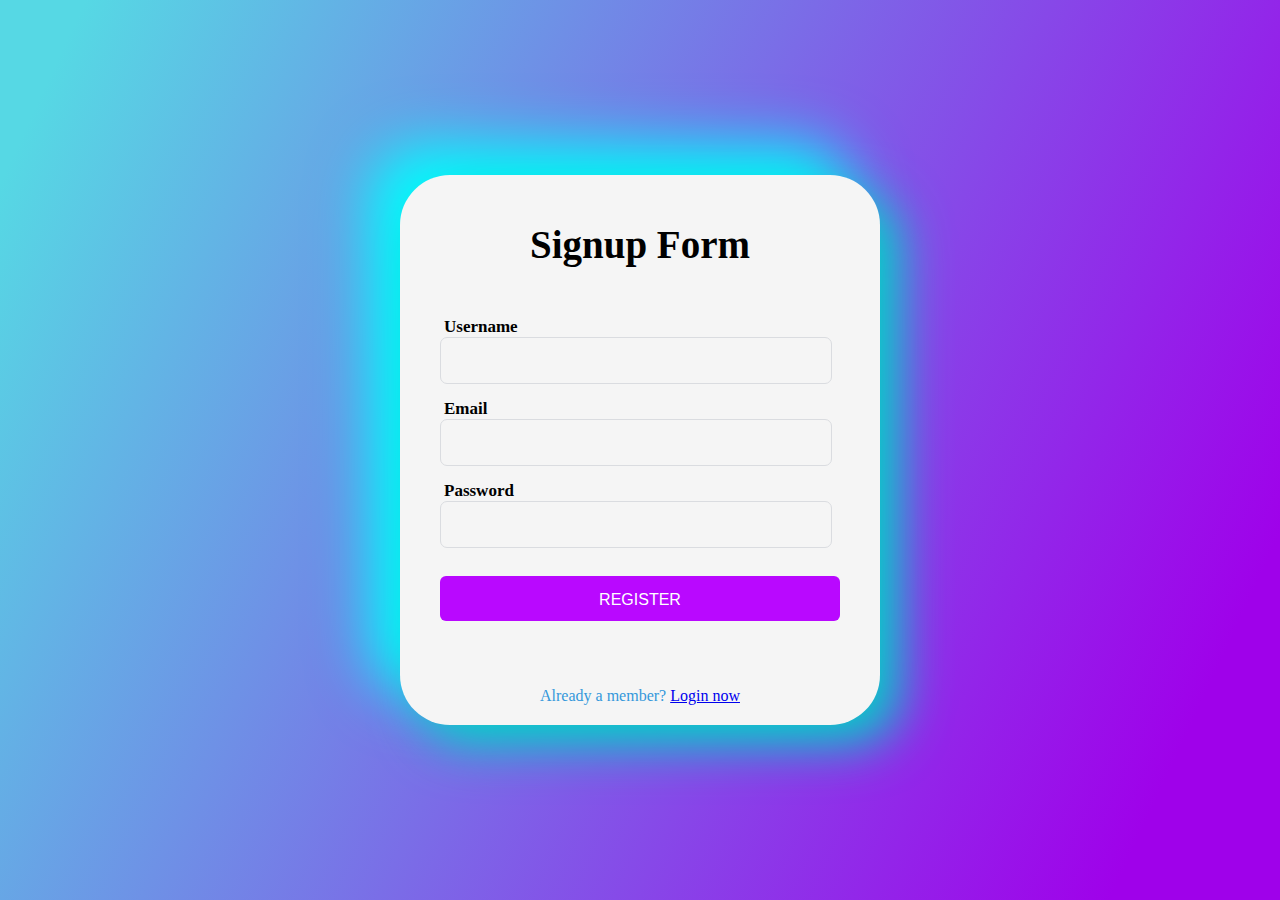
<file: index.html>
<!DOCTYPE html>
<html lang="en">
<head>
    <meta charset="UTF-8">
    <meta http-equiv="X-UA-Compatible" content="IE=edge">
    <meta name="viewport" content="width=device-width, initial-scale=1.0">
    <link rel="stylesheet" href="style.css">
    <title>Signup page 3</title>
</head>
<body>

<div class="signupfrm">
        <form action="" class="form">
            <h1 class="title">Signup Form</h1>
<div class="container">

<label for="" class="label">Username</label><br>
<div class="inputcontainer">
        <input type="text" class="input">        
          </div>
<label for="" class="label">Email</label><br>
             <div class="inputcontainer">
                <input type="email" class="input">
                
            </div>
  <label for="" class="label">Password</label><br>
             <div class="inputcontainer">
              
                <input type="password" class="input">
                
            </div>
<input type="submit" class="submitbtn" value="REGISTER"><br><br>
<div class="signup-link">
                  Already a member? <a href="#">Login now</a>




    </form>
</body>
</html>
</file>
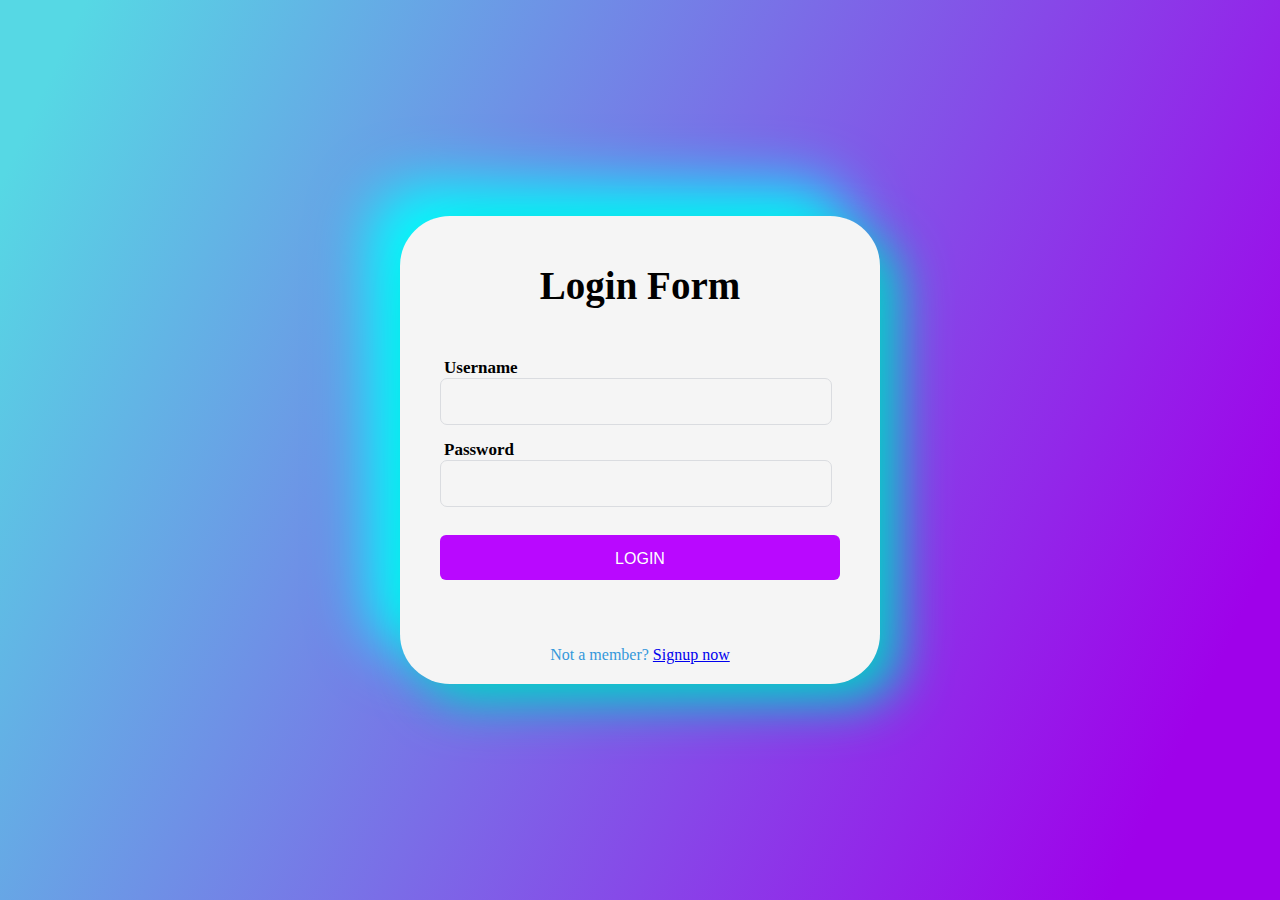
<file: login.html>
<!DOCTYPE html>
<html lang="en">
<head>
    <meta charset="UTF-8">
    <meta http-equiv="X-UA-Compatible" content="IE=edge">
    <meta name="viewport" content="width=device-width, initial-scale=1.0">
    <link rel="stylesheet" href="style.css">
    <title>Signup page 3</title>
</head>
<body>

<div class="signupfrm">
        <form action="" class="form">
            <h1 class="title">Login Form</h1>
<div class="container">

<label for="" class="label">Username</label><br>
<div class="inputcontainer">
        <input type="text" class="input">        
          </div>
  <label for="" class="label">Password</label><br>
             <div class="inputcontainer">
              
                <input type="password" class="input">
                
            </div>
<input type="submit" class="submitbtn" value="LOGIN"><br><br>
<div class="signup-link">
                  Not a member? <a href="index.html">Signup now</a>




    </form>
</body>
</html>
</file>
<file: style.css>
body{
    background: linear-gradient(115deg, #56d8e4 5%, #9f01ea 90%);
    background-size: cover;
    height: 100vh;
    margin: 0;
    padding: 0;
}

.signupfrm{
 display: flex;
  justify-content: center;
  align-items: center;
  height: 100vh;
}

.form{
    background-color: whitesmoke;           
    width: 400px;
    border-radius: 50px;
    padding: 20px 40px;
    box-shadow:  20px 20px 50px #00d2c6, 
            -30px -30px 60px #00ffff;

            
}

.title {
  font-size: 39px;
  margin-bottom: 50px;
  text-align: center;

}

.inputcontainer{
     position: relative;
  height: 45px;
  width: 90%;
  margin-bottom: 17px;
}

.input {
  position: absolute;
  top: 0px;
  left: 0px;
  height: 100%;
  width: 100%;
  border: 1px solid #DADCE0;
  border-radius: 7px;
  font-size: 16px;
  padding: 0px 15px;
  outline: none;
  background: none;
  z-index: 1;
}

.label{
  top: 15px;
  left: 15px;
  padding: 0 4px;
  background-color: whitesmoke;
  font-size: 17px;
  color:solid black;
  font-weight: bolder;
}


.submitbtn{
 display: block;
  margin-left: auto;
  padding: 15px 30px;
  border: none;
  background-color: rgb(185, 8, 255);
  color: white;
  border-radius: 6px;
  cursor: pointer;
  font-size: 16px;
  margin-top: 30px;
 margin: 30px 0;
  height: 45px;
  width: 100%;
  position: relative;
  overflow: hidden;
}

.signup-link{
    color: #3498db;
  text-decoration: none;
 text-align: center;
}
</file>
